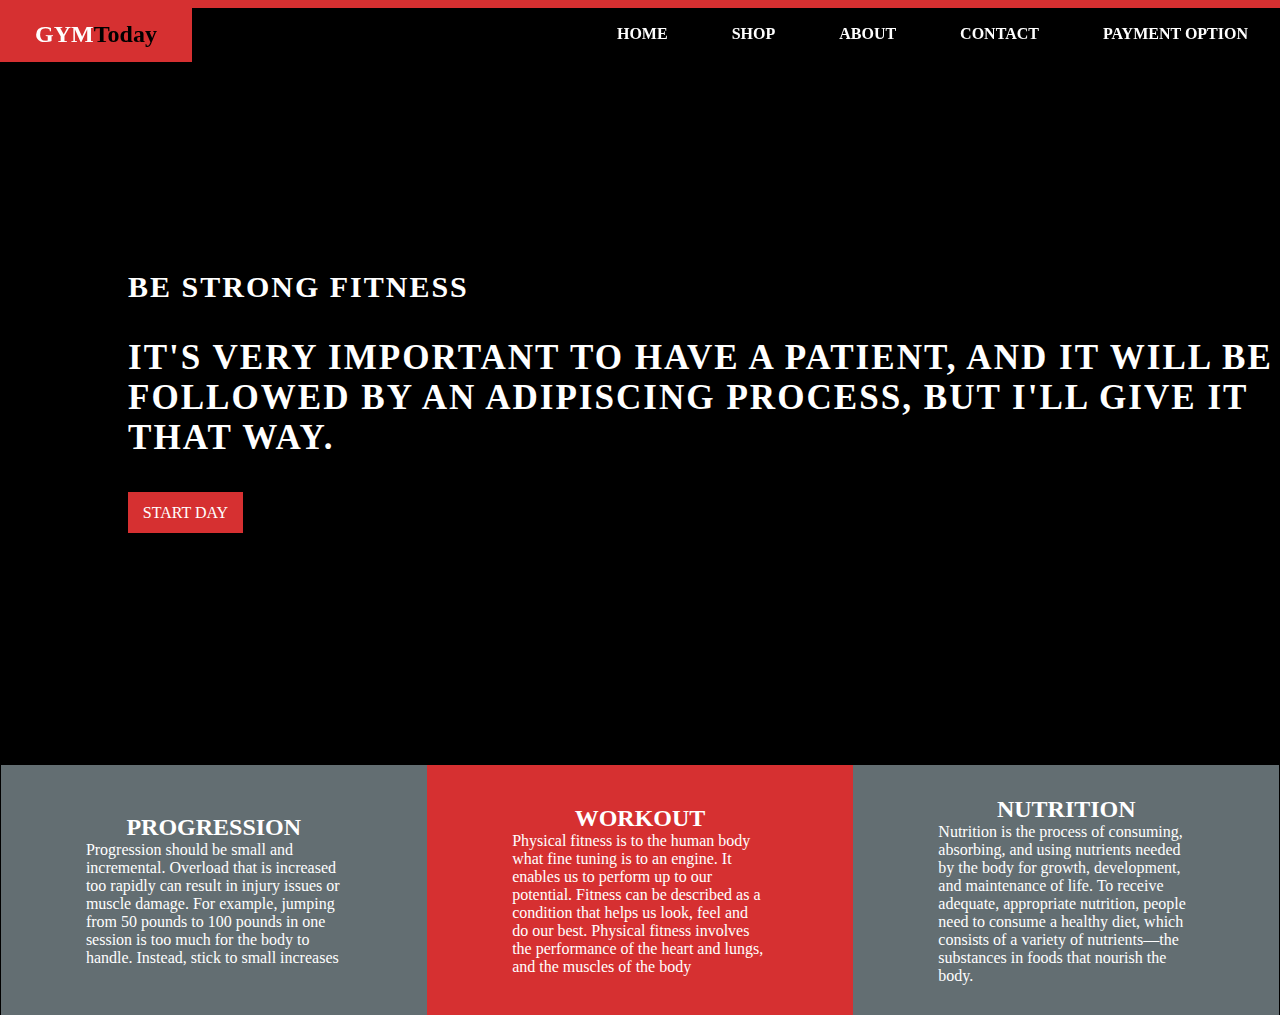
<file: index.html>
<html lang="en">
<head>
    <meta charset="UTF-8">
    <meta http-equiv="X-UA-Compatible" content="IE=edge">
    <meta name="viewport" content="width=device-width, initial-scale=1.0">
    <title>GYM To Train Fitness</title>
    <link rel="stylesheet" type="text/css" href="style.css">
</head>
<body>
    <header>
        <nav>
            <h2 class="logo"></h2>
            <ul>
                <a href="#"><li>Home</li></a>
                <a href="shop1.html"><li>Shop</li></a>
                <a href="about.html"><li>About</li></a>
                <a href="contact1.html"><li>Contact</li></a>
                <a href="payment.html"><li>Payment Option</li></a>
        </nav>
        <div class="banner">
            <div class="intro">
                <h2>Be Strong Fitness</h2><br>
                <h3>It's very important to have a patient, and it will be followed by an adipiscing process, but I'll give it that way.</h3><br>
                <a href="start.html"><button class="btn">START DAY</button></a>
                </div>
                </div>
    </header>
    <div class="row">
        <div class="card" style="color:white;
        background:var(--secondary-color);">
        <h2>Progression</h2>
        <p>Progression should be small and incremental. Overload that is increased too rapidly can result in injury issues or muscle damage. For example, jumping from 50 pounds to 100 pounds in one session is too much for the body to handle. Instead, stick to small increases</p>
        </div>

        <div class="card" style="color:white;
        background:var(--primary-color);">
        <h2>Workout</h2>
        <p>Physical fitness is to the human body what fine tuning is to an engine. It enables us to perform up to our potential. Fitness can be described as a condition that helps us look, feel and do our best. Physical fitness involves the performance of the heart and lungs, and the muscles of the body</p>

        </div>
        <div class="card" style="color:white;
        background:var(--secondary-color);">
        <h2>Nutrition</h2>
        <p>Nutrition is the process of consuming, absorbing, and using nutrients needed by the body for growth, development, and maintenance of life. To receive adequate, appropriate nutrition, people need to consume a healthy diet, which consists of a variety of nutrients—the substances in foods that nourish the body.</p>

        </div>
    </div>
</body>
</html>
</file>
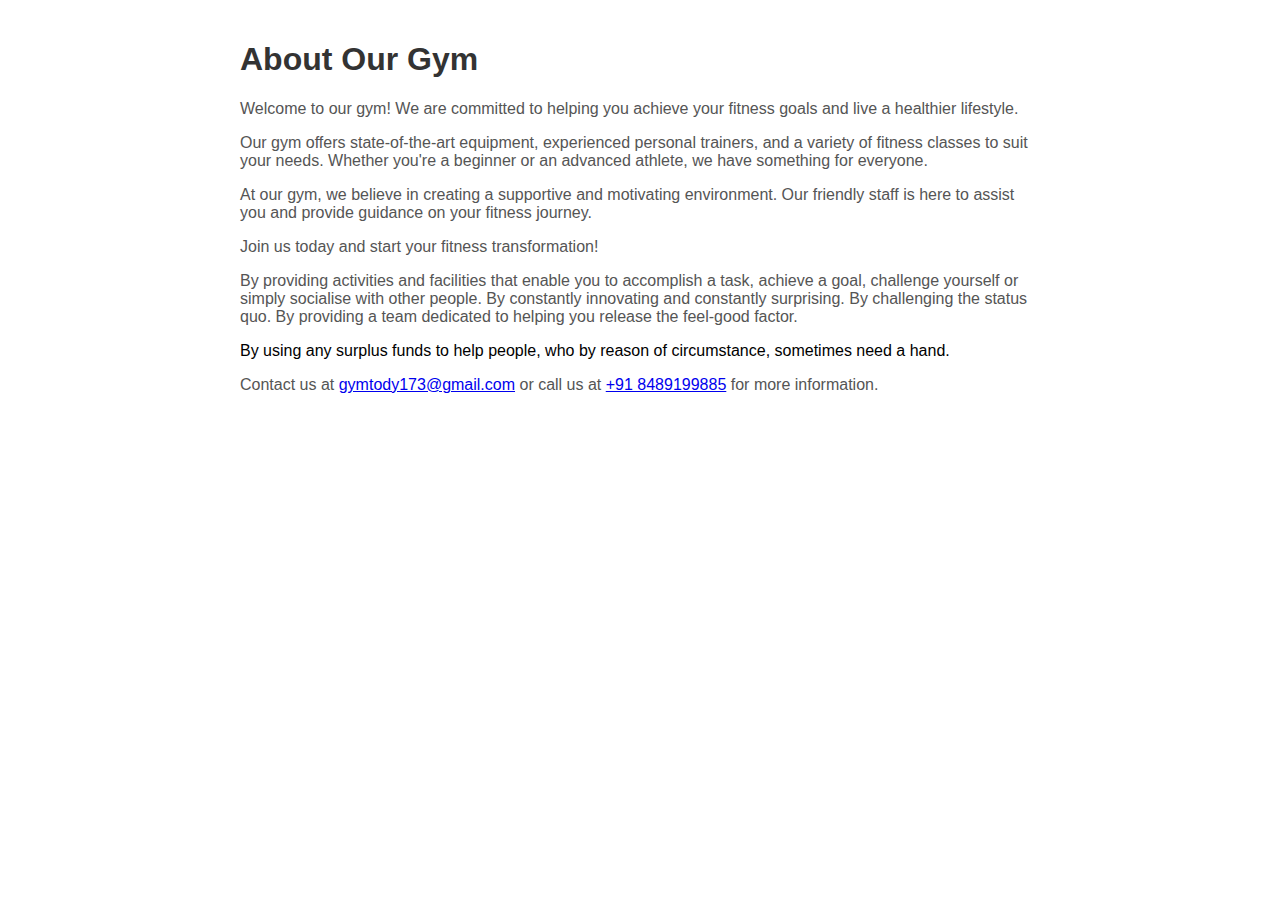
<file: about.html>
<!DOCTYPE html>
<html>

<head>
  <title>About Our Gym</title>
  <link rel="stylesheet" href="about.css">
</head>

<body>
  <div class="container">
    <h1>About Our Gym</h1>
    <p>Welcome to our gym! We are committed to helping you achieve your fitness goals and live a healthier lifestyle.</p>
    <p>Our gym offers state-of-the-art equipment, experienced personal trainers, and a variety of fitness classes to suit your needs. Whether you're a beginner or an advanced athlete, we have something for everyone.</p>
    <p>At our gym, we believe in creating a supportive and motivating environment. Our friendly staff is here to assist you and provide guidance on your fitness journey.</p>
    <p>Join us today and start your fitness transformation!</p>
    <p>By providing activities and facilities that enable you to accomplish a task, achieve a goal, challenge yourself or simply socialise with other people.
      By constantly innovating and constantly surprising.
      By challenging the status quo.
      By providing a team dedicated to helping you release the feel-good factor.</p>
      By using any surplus funds to help people, who by reason of circumstance, sometimes need a hand.
    <p>Contact us at <a href="gymtody173@gmail.com">gymtody173@gmail.com</a> or call us at <a href="tel:+91 98658489">+91 8489199885</a> for more information.</p>
  </div>
</body>

</html>
</file>
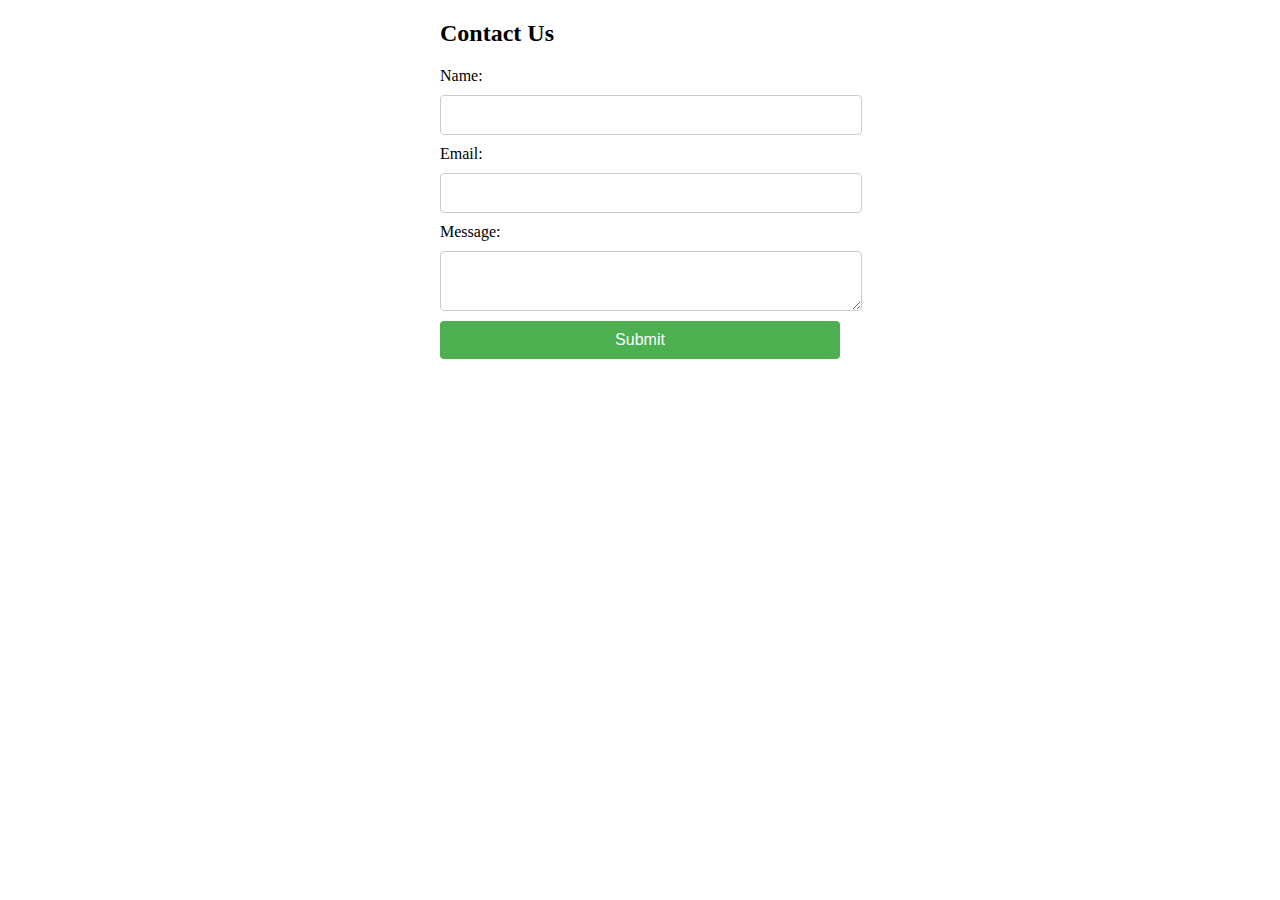
<file: contact1.html>
<!DOCTYPE html>
<html>
<head>
  <title>Contact Form</title>
  <link rel="stylesheet" href="contact1.css">
</head>
<body>
  <div class="contact-form">
    <h2>Contact Us</h2>
    <form action="process_form.php" method="POST">
      <label for="name">Name:</label>
      <input type="text" id="name" name="name" required>
      
      <label for="email">Email:</label>
      <input type="email" id="email" name="email" required>
      
      <label for="message">Message:</label>
      <textarea id="message" name="message" required></textarea>
      
      <button type="submit">Submit</button>
    </form>
  </div>
</body>
</html>
</file>
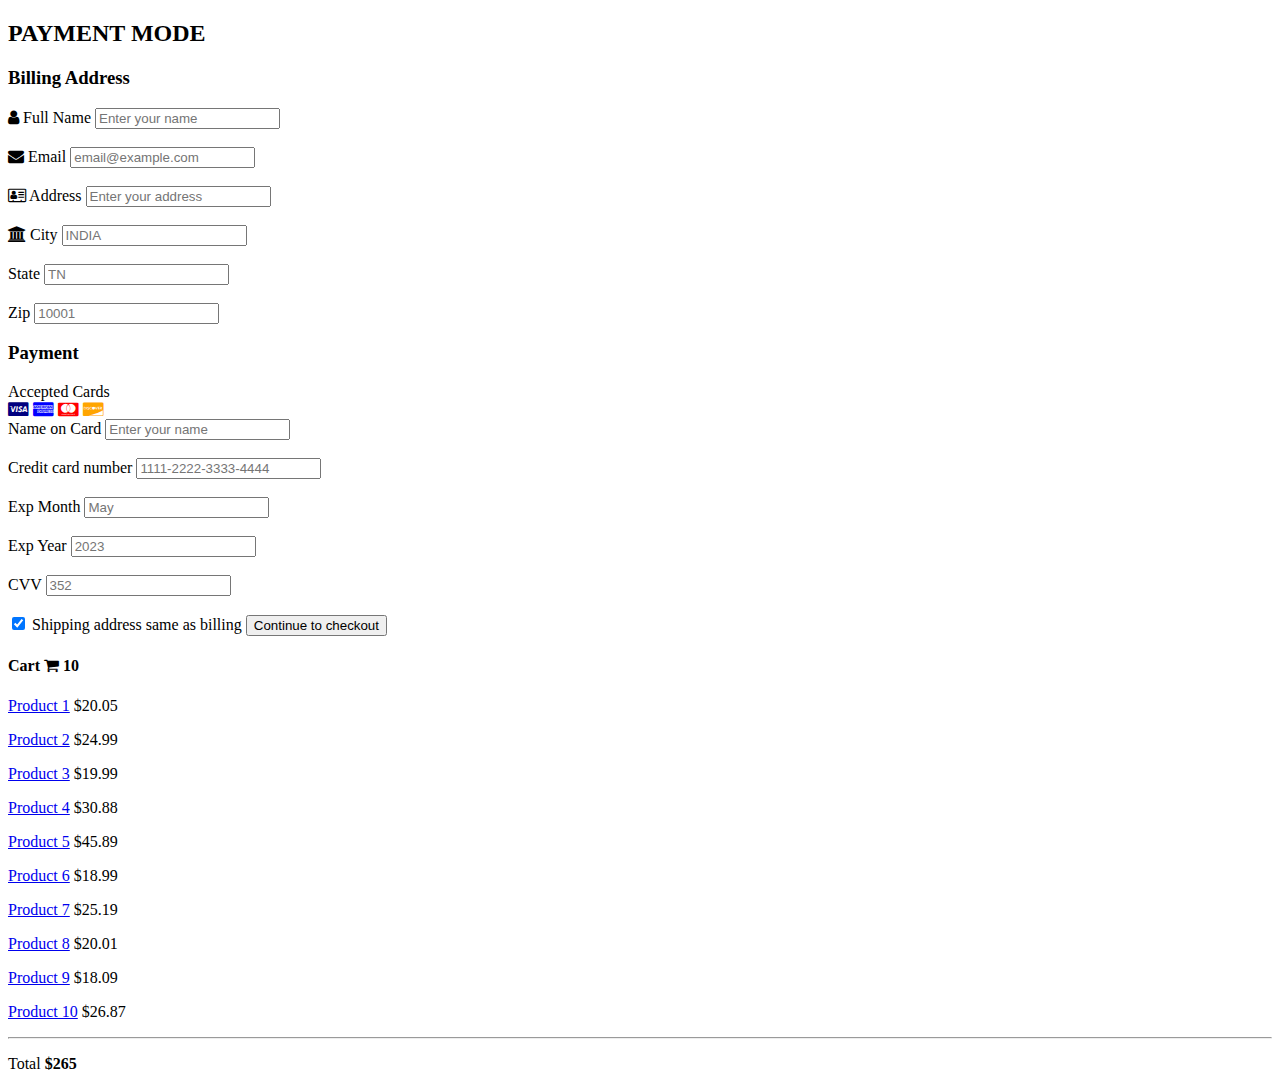
<file: payment.html>
<!DOCTYPE html>
<html>
<head>
<meta name="viewport" content="width=device-width, initial-scale=1">
<link rel="stylesheet" href="https://cdnjs.cloudflare.com/ajax/libs/font-awesome/4.7.0/css/font-awesome.min.css">
</head>
<body>

<h2>PAYMENT MODE</h2>
<div class="row">
  <div class="col-75">
    
    <div class="container">
      <form action="/action_page.php">
      
        <div class="row">
          <div class="col-50">
            <h3>Billing Address</h3>
            <label for="fname"><i class="fa fa-user"></i> Full Name</label>
            <input type="text" id="fname" name="firstname" placeholder="Enter your name"><br><br>
            <label for="email"><i class="fa fa-envelope"></i> Email</label>
            <input type="text" id="email" name="email" placeholder="email@example.com"><br><br>
            <label for="adr"><i class="fa fa-address-card-o"></i> Address</label>
            <input type="text" id="adr" name="address" placeholder="Enter your address"><br><br>
            <label for="city"><i class="fa fa-institution"></i> City</label>
            <input type="text" id="city" name="city" placeholder="INDIA"><br><br>

            <div class="row">
              <div class="col-50">
                <label for="state">State</label>
                <input type="text" id="state" name="state" placeholder="TN"><br><br>
              </div>
              <div class="col-50">
                <label for="zip">Zip</label>
                <input type="text" id="zip" name="zip" placeholder="10001">
              </div>
            </div>
          </div>

          <div class="col-50">
            <h3>Payment</h3>
            <label for="fname">Accepted Cards</label>
            <div class="icon-container">
              <i class="fa fa-cc-visa" style="color:navy;"></i>
              <i class="fa fa-cc-amex" style="color:blue;"></i>
              <i class="fa fa-cc-mastercard" style="color:red;"></i>
              <i class="fa fa-cc-discover" style="color:orange;"></i>
            </div>
            <label for="cname">Name on Card</label>
            <input type="text" id="cname" name="cardname" placeholder="Enter your name"><br><br>
            <label for="ccnum">Credit card number</label>
            <input type="text" id="ccnum" name="cardnumber" placeholder="1111-2222-3333-4444"><br><br>
            <label for="expmonth">Exp Month</label>
            <input type="text" id="expmonth" name="expmonth" placeholder="May"><br><br>
            <div class="row">
              <div class="col-50">
                <label for="expyear">Exp Year</label>
                <input type="text" id="expyear" name="expyear" placeholder="2023"><br><br>
              </div>
              <div class="col-50">
                <label for="cvv">CVV</label>
                <input type="text" id="cvv" name="cvv" placeholder="352"><br><br>
              </div>
            </div>
          </div>
          
        </div>
        <label>
          <input type="checkbox" checked="checked" name="sameadr"> Shipping address same as billing
        </label>
        <input type="submit" value="Continue to checkout" class="btn">
      </form>
    </div>
  </div>
  <div class="col-25">
    <div class="container">
      <h4>Cart <span class="price" style="color:black"><i class="fa fa-shopping-cart"></i> <b>10</b></span></h4>
      <p><a href="#">Product 1</a> <span class="price">$20.05</span></p>
      <p><a href="#">Product 2</a> <span class="price">$24.99</span></p>
      <p><a href="#">Product 3</a> <span class="price">$19.99</span></p>
      <p><a href="#">Product 4</a> <span class="price">$30.88</span></p>
      <p><a href="#">Product 5</a> <span class="price">$45.89</span></p>
      <p><a href="#">Product 6</a> <span class="price">$18.99</span></p>
      <p><a href="#">Product 7</a> <span class="price">$25.19</span></p>
      <p><a href="#">Product 8</a> <span class="price">$20.01</span></p>
      <p><a href="#">Product 9</a> <span class="price">$18.09</span></p>
      <p><a href="#">Product 10</a> <span class="price">$26.87</span></p>
      <hr>
      <p>Total <span class="price" style="color:black"><b>$265</b></span></p>
    </div>
  </div>
</div>

</body>
</html>
</file>
<file: style.css>
:root{
    --primary-color:#d63031;
    --secondary-color:#636e72;

}
*{
    padding:0;
    margin:0;
    box-sizing: border-box;

}
.btn{
    padding: .6rem .8rem;
    text-transform: uppercase;
    font-family: var(--font);
    background: var(--primary-color);
    color: white;
    font-size: 16px;
    text-decoration: none;
    outline: none;
    border: 2px solid var(--primary-color);
    transition: .3s;
    cursor:pointer;
}
.btn:hover{
    background: transparent;
}
body{
    background:black;
    font-family:var(--font);
}
nav{
    position:fixed;
    width:100vw;
    height:60px;
    border-top:.5rem solid var(--primary-color);
    display:flex;
    justify-content:space-between;
    align-items: center;
    z-index: 999999;
}
.logo{
    display:flex;
    justify-content: center;
    align-items: center;
    height: 55px;
    width: 15%;
    font-weight: 700;
    background-color: var(--primary-color);
}
.logo::before{
    content:"GYM";
    color:white;
}
.logo::after{
    content:"Today";
    color:black;
}
ul{
    display: flex;
    align-items: center;
    height:60px;
}
ul a{
    text-decoration: none;
    color:white;
    margin: 0 2rem;
    text-transform:uppercase;
    font-family: var(--font);
    font-weight: 700;
    font-size: 16px;
}
ul li{
    list-style: none;
}
ul a:hover{
    color:var(--primary-color);
}
.banner{
    background:url(https://wallpaperaccess.com/full/8286348.jpg);
    background-size: cover;
    background-position: center;
    background-repeat: no-repeat;
    background-attachment: fixed;
    height: 85vh;
}
.intro{
    position: absolute;
    top: 30%;
    left:10%;
    color:white;
}
.intro h2,p{
    display:block;
    width:60%;
}
.intro{
    text-transform: uppercase;
    letter-spacing: 2px;
    font-size: 30px;
}
.intro h2{
    text-transform: uppercase;
    letter-spacing: 2px;
    font-size: 30px;
}
.intro.btn{
      margin-top:2rem;
}
.row{
    display:flex;
    justify-content: center;
}
.card{
    width:33.3%;
    height:250px;
    display:flex;
    justify-content: center;
    flex-direction: column;
    align-items: center;

}
.card h2{
    text-transform: uppercase;
}
</file>
<file: about.css>
body {
    font-family: Arial, sans-serif;
    margin: 0;
    padding: 20px;
  }

  h1 {
    color: #333;
  }

  p {
    color: #555;
  }

  .container {
    max-width: 800px;
    margin: 0 auto;
  }
</file>
<file: contact1.css>
.contact-form {
    max-width: 400px;
    margin: 0 auto;
  }
  
  .contact-form label,
  .contact-form input,
  .contact-form textarea,
  .contact-form button {
    display: block;
    width: 100%;
    margin-bottom: 10px;
  }
  
  .contact-form input[type="text"],
  .contact-form input[type="email"],
  .contact-form textarea {
    padding: 10px;
    border: 1px solid #ccc;
    border-radius: 4px;
    font-size: 16px;
  }
  
  .contact-form button {
    padding: 10px;
    background-color: #4CAF50;
    color: #fff;
    border: none;
    border-radius: 4px;
    font-size: 16px;
    cursor: pointer;
  }
  
  .contact-form button:hover {
    background-color: #45a049;
  }
</file>
